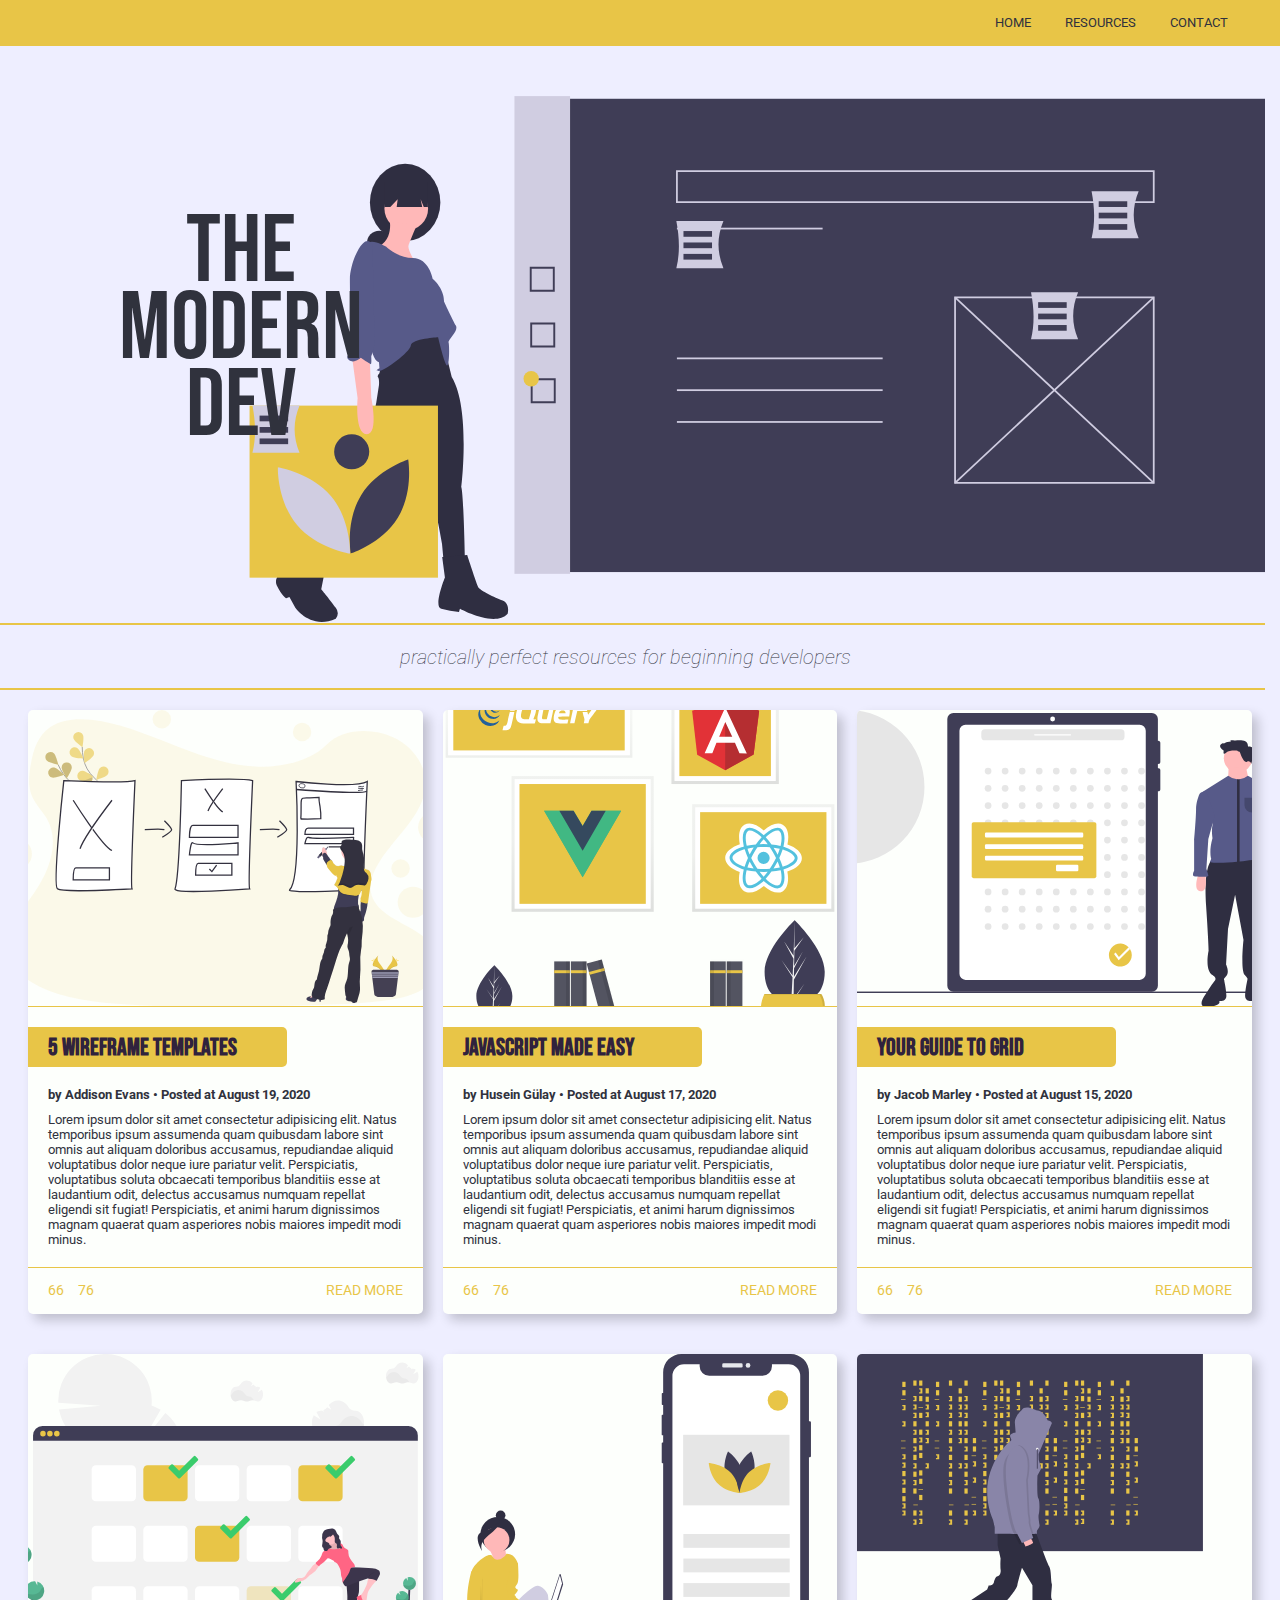
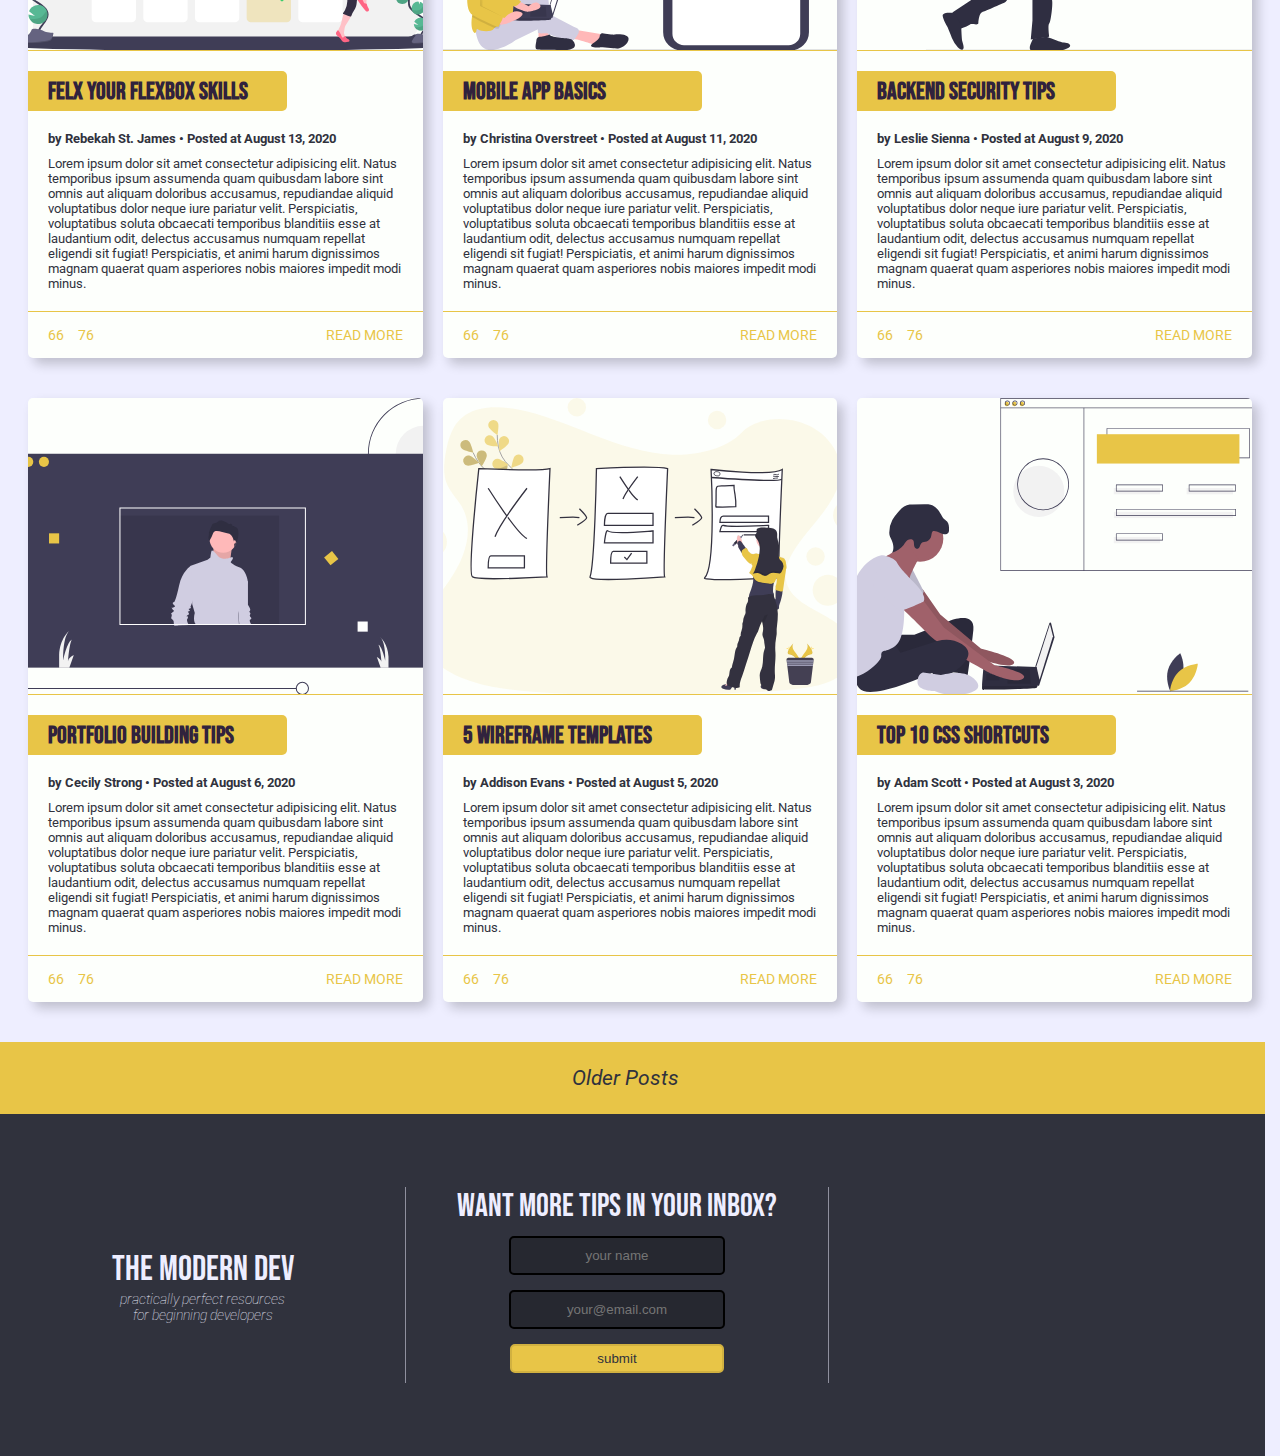
<file: index.html>
<!DOCTYPE html>
<html lang="en">

<head>
    <meta charset="UTF-8">
    <meta http-equiv="X-UA-Compatible" content="IE=edge">
    <meta name="viewport" content="width=device-width, initial-scale=1.0">

    <!-- Font Awesome Icons -->
    <link rel="stylesheet" href="https://pro.fontawesome.com/releases/v5.10.0/css/all.css"
        integrity="sha384-AYmEC3Yw5cVb3ZcuHtOA93w35dYTsvhLPVnYs9eStHfGJvOvKxVfELGroGkvsg+p" crossorigin="anonymous" />

    <!-- Typefaces -->
    <link href="https://fonts.googleapis.com/css2?family=Bebas+Neue&display=swap" rel="stylesheet">
    <link href="https://fonts.googleapis.com/css2?family=Roboto:wght@100;400;700&display=swap" rel="stylesheet">

    <!-- Style Sheets -->
    <link rel="stylesheet" href="styles/index.css">

    <title>The Modern Dev</title>
</head>

<body>
    <!-- navigation bar -->
    <nav class="nav">
        <div class="title">
            <a href="index.html"><i class="fas fa-laptop-code"></i></a>
        </div>
        <div class="nav-links-section">
            <a href="#" class="nav-links home-link">Home</a>
            <a href="#" class="nav-links">Resources</a>
            <a href="#" class="nav-links">Contact</a>
            <a href="#" class="nav-links"><i class="fas fa-search"></i></a>
        </div>
    </nav>

    <!-- header & subheader -->
    <header class="index-header">
        <div class="header-content center-center">
            <h1 class="index-h1">The Modern Dev</h1>
        </div>
    </header>

    <div class="subtitle center-center">
        <div class="subtitle-content">
            practically perfect resources for beginning developers
        </div>
    </div>

    <!-- blogroll -->
    <main>
        <div class="blog-content">
            <div class="blog-cards">
                <div class="blog-image">
                    <a href="blog-post.html">
                        <img class="thumbnail" src="images/wireframes.svg">
                    </a>
                </div>
                <div class="blog-preview">
                    <div class="post-title">
                        <a href="blog-post.html">
                            <h2 class="post-title-text">5 Wireframe Templates</h2>
                        </a>
                    </div>
                    <div class="metadata">
                        by Addison Evans • Posted at August 19, 2020
                    </div>
                    <div class="post-text">
                        Lorem ipsum dolor sit amet consectetur adipisicing elit. Natus temporibus ipsum assumenda quam
                        quibusdam labore sint omnis aut aliquam doloribus accusamus, repudiandae aliquid voluptatibus
                        dolor
                        neque iure pariatur velit. Perspiciatis, voluptatibus soluta obcaecati temporibus blanditiis
                        esse at
                        laudantium odit, delectus accusamus numquam repellat eligendi sit fugiat! Perspiciatis, et animi
                        harum dignissimos magnam quaerat quam asperiores nobis maiores impedit modi minus.
                    </div>
                    <div class="post-footer">
                        <p class="like-comment">
                            <a class="like-comment-link" href="#"><i class="fas fa-heart"></i> 66</a> <a
                                class="like-comment-link" href="#"><i class="fas fa-comment"></i> 76</a>
                        </p>
                        <p class="read-more">
                            <a class="read-more-link" href="blog-post.html">Read More <i
                                    class="fas fa-arrow-right"></i></a>
                        </p>
                    </div>
                </div>
            </div>

            <div class="blog-cards">
                <div class="blog-image">
                    <a href="#">
                        <img class="thumbnail" src="images/javascript.svg">
                    </a>
                </div>
                <div class="blog-preview">
                    <div class="post-title">
                        <a href="#">
                            <h2 class="post-title-text">Javascript Made Easy</h2>
                        </a>
                    </div>
                    <div class="metadata">
                        by Husein Gülay • Posted at August 17, 2020
                    </div>
                    <div class="post-text">
                        Lorem ipsum dolor sit amet consectetur adipisicing elit. Natus temporibus ipsum assumenda quam
                        quibusdam labore sint omnis aut aliquam doloribus accusamus, repudiandae aliquid voluptatibus
                        dolor
                        neque iure pariatur velit. Perspiciatis, voluptatibus soluta obcaecati temporibus blanditiis
                        esse at
                        laudantium odit, delectus accusamus numquam repellat eligendi sit fugiat! Perspiciatis, et animi
                        harum dignissimos magnam quaerat quam asperiores nobis maiores impedit modi minus.
                    </div>
                    <div class="post-footer">
                        <p class="like-comment">
                            <a class="like-comment-link" href="#"><i class="fas fa-heart"></i> 66</a> <a
                                class="like-comment-link" href="#"><i class="fas fa-comment"></i> 76</a>
                        </p>
                        <p class="read-more">
                            <a class="read-more-link" href="#">Read More <i class="fas fa-arrow-right"></i></a>
                        </p>
                    </div>
                </div>
            </div>

            <div class="blog-cards">
                <div class="blog-image">
                    <a href="#">
                        <img class="thumbnail" src="images/grid.svg">
                    </a>
                </div>
                <div class="blog-preview">
                    <div class="post-title">
                        <a href="#">
                            <h2 class="post-title-text">Your Guide to Grid</h2>
                        </a>
                    </div>
                    <div class="metadata">
                        by Jacob Marley • Posted at August 15, 2020
                    </div>
                    <div class="post-text">
                        Lorem ipsum dolor sit amet consectetur adipisicing elit. Natus temporibus ipsum assumenda quam
                        quibusdam labore sint omnis aut aliquam doloribus accusamus, repudiandae aliquid voluptatibus
                        dolor
                        neque iure pariatur velit. Perspiciatis, voluptatibus soluta obcaecati temporibus blanditiis
                        esse at
                        laudantium odit, delectus accusamus numquam repellat eligendi sit fugiat! Perspiciatis, et animi
                        harum dignissimos magnam quaerat quam asperiores nobis maiores impedit modi minus.
                    </div>
                    <div class="post-footer">
                        <p class="like-comment">
                            <a class="like-comment-link" href="#"><i class="fas fa-heart"></i> 66</a> <a
                                class="like-comment-link" href="#"><i class="fas fa-comment"></i> 76</a>
                        </p>
                        <p class="read-more">
                            <a class="read-more-link" href="#">Read More <i class="fas fa-arrow-right"></i></a>
                        </p>
                    </div>
                </div>
            </div>

            <div class="blog-cards">
                <div class="blog-image">
                    <a href="#">
                        <img class="thumbnail" src="images/flexbox.svg">
                    </a>
                </div>
                <div class="blog-preview">
                    <div class="post-title">
                        <a href="#">
                            <h2 class="post-title-text">Felx Your Flexbox Skills</h2>
                        </a>
                    </div>
                    <div class="metadata">
                        by Rebekah St. James • Posted at August 13, 2020
                    </div>
                    <div class="post-text">
                        Lorem ipsum dolor sit amet consectetur adipisicing elit. Natus temporibus ipsum assumenda quam
                        quibusdam labore sint omnis aut aliquam doloribus accusamus, repudiandae aliquid voluptatibus
                        dolor
                        neque iure pariatur velit. Perspiciatis, voluptatibus soluta obcaecati temporibus blanditiis
                        esse at
                        laudantium odit, delectus accusamus numquam repellat eligendi sit fugiat! Perspiciatis, et animi
                        harum dignissimos magnam quaerat quam asperiores nobis maiores impedit modi minus.
                    </div>
                    <div class="post-footer">
                        <p class="like-comment">
                            <a class="like-comment-link" href="#"><i class="fas fa-heart"></i> 66</a> <a
                                class="like-comment-link" href="#"><i class="fas fa-comment"></i> 76</a>
                        </p>
                        <p class="read-more">
                            <a class="read-more-link" href="#">Read More <i class="fas fa-arrow-right"></i></a>
                        </p>
                    </div>
                </div>
            </div>

            <div class="blog-cards">
                <div class="blog-image">
                    <a href="#">
                        <img class="thumbnail" src="images/mobile.svg">
                    </a>
                </div>
                <div class="blog-preview">
                    <div class="post-title">
                        <a href="#">
                            <h2 class="post-title-text">Mobile App Basics</h2>
                        </a>
                    </div>
                    <div class="metadata">
                        by Christina Overstreet • Posted at August 11, 2020
                    </div>
                    <div class="post-text">
                        Lorem ipsum dolor sit amet consectetur adipisicing elit. Natus temporibus ipsum assumenda quam
                        quibusdam labore sint omnis aut aliquam doloribus accusamus, repudiandae aliquid voluptatibus
                        dolor
                        neque iure pariatur velit. Perspiciatis, voluptatibus soluta obcaecati temporibus blanditiis
                        esse at
                        laudantium odit, delectus accusamus numquam repellat eligendi sit fugiat! Perspiciatis, et animi
                        harum dignissimos magnam quaerat quam asperiores nobis maiores impedit modi minus.
                    </div>
                    <div class="post-footer">
                        <p class="like-comment">
                            <a class="like-comment-link" href="#"><i class="fas fa-heart"></i> 66</a> <a
                                class="like-comment-link" href="#"><i class="fas fa-comment"></i> 76</a>
                        </p>
                        <p class="read-more">
                            <a class="read-more-link" href="#">Read More <i class="fas fa-arrow-right"></i></a>
                        </p>
                    </div>
                </div>
            </div>

            <div class="blog-cards">
                <div class="blog-image">
                    <a href="#">
                        <img class="thumbnail" src="images/security.svg">
                    </a>
                </div>
                <div class="blog-preview">
                    <div class="post-title">
                        <a href="#">
                            <h2 class="post-title-text">Backend Security Tips</h2>
                        </a>
                    </div>
                    <div class="metadata">
                        by Leslie Sienna • Posted at August 9, 2020
                    </div>
                    <div class="post-text">
                        Lorem ipsum dolor sit amet consectetur adipisicing elit. Natus temporibus ipsum assumenda quam
                        quibusdam labore sint omnis aut aliquam doloribus accusamus, repudiandae aliquid voluptatibus
                        dolor
                        neque iure pariatur velit. Perspiciatis, voluptatibus soluta obcaecati temporibus blanditiis
                        esse at
                        laudantium odit, delectus accusamus numquam repellat eligendi sit fugiat! Perspiciatis, et animi
                        harum dignissimos magnam quaerat quam asperiores nobis maiores impedit modi minus.
                    </div>
                    <div class="post-footer">
                        <p class="like-comment">
                            <a class="like-comment-link" href="#"><i class="fas fa-heart"></i> 66</a> <a
                                class="like-comment-link" href="#"><i class="fas fa-comment"></i> 76</a>
                        </p>
                        <p class="read-more">
                            <a class="read-more-link" href="#">Read More <i class="fas fa-arrow-right"></i></a>
                        </p>
                    </div>
                </div>
            </div>

            <div class="blog-cards">
                <div class="blog-image">
                    <a href="#">
                        <img class="thumbnail" src="images/portfolio.svg">
                    </a>
                </div>
                <div class="blog-preview">
                    <div class="post-title">
                        <a href="#">
                            <h2 class="post-title-text">Portfolio Building Tips</h2>
                        </a>
                    </div>
                    <div class="metadata">
                        by Cecily Strong • Posted at August 6, 2020
                    </div>
                    <div class="post-text">
                        Lorem ipsum dolor sit amet consectetur adipisicing elit. Natus temporibus ipsum assumenda quam
                        quibusdam labore sint omnis aut aliquam doloribus accusamus, repudiandae aliquid voluptatibus
                        dolor
                        neque iure pariatur velit. Perspiciatis, voluptatibus soluta obcaecati temporibus blanditiis
                        esse at
                        laudantium odit, delectus accusamus numquam repellat eligendi sit fugiat! Perspiciatis, et animi
                        harum dignissimos magnam quaerat quam asperiores nobis maiores impedit modi minus.
                    </div>
                    <div class="post-footer">
                        <p class="like-comment">
                            <a class="like-comment-link" href="#"><i class="fas fa-heart"></i> 66</a> <a
                                class="like-comment-link" href="#"><i class="fas fa-comment"></i> 76</a>
                        </p>
                        <p class="read-more">
                            <a class="read-more-link" href="#">Read More <i class="fas fa-arrow-right"></i></a>
                        </p>
                    </div>
                </div>
            </div>

            <div class="blog-cards">
                <div class="blog-image">
                    <a href="#">
                        <img class="thumbnail" src="images/wireframes.svg">
                    </a>
                </div>
                <div class="blog-preview">
                    <div class="post-title">
                        <a href="#">
                            <h2 class="post-title-text">5 Wireframe Templates</h2>
                        </a>
                    </div>
                    <div class="metadata">
                        by Addison Evans • Posted at August 5, 2020
                    </div>
                    <div class="post-text">
                        Lorem ipsum dolor sit amet consectetur adipisicing elit. Natus temporibus ipsum assumenda quam
                        quibusdam labore sint omnis aut aliquam doloribus accusamus, repudiandae aliquid voluptatibus
                        dolor
                        neque iure pariatur velit. Perspiciatis, voluptatibus soluta obcaecati temporibus blanditiis
                        esse at
                        laudantium odit, delectus accusamus numquam repellat eligendi sit fugiat! Perspiciatis, et animi
                        harum dignissimos magnam quaerat quam asperiores nobis maiores impedit modi minus.
                    </div>
                    <div class="post-footer">
                        <p class="like-comment">
                            <a class="like-comment-link" href="#"><i class="fas fa-heart"></i> 66</a> <a
                                class="like-comment-link" href="#"><i class="fas fa-comment"></i> 76</a>
                        </p>
                        <p class="read-more">
                            <a class="read-more-link" href="#">Read More <i class="fas fa-arrow-right"></i></a>
                        </p>
                    </div>
                </div>
            </div>

            <div class="blog-cards">
                <div class="blog-image">
                    <a href="#">
                        <img class="thumbnail" src="images/css-tricks.svg">
                    </a>
                </div>
                <div class="blog-preview">
                    <div class="post-title">
                        <a href="#">
                            <h2 class="post-title-text">Top 10 CSS Shortcuts</h2>
                        </a>
                    </div>
                    <div class="metadata">
                        by Adam Scott • Posted at August 3, 2020
                    </div>
                    <div class="post-text">
                        Lorem ipsum dolor sit amet consectetur adipisicing elit. Natus temporibus ipsum assumenda quam
                        quibusdam labore sint omnis aut aliquam doloribus accusamus, repudiandae aliquid voluptatibus
                        dolor
                        neque iure pariatur velit. Perspiciatis, voluptatibus soluta obcaecati temporibus blanditiis
                        esse at
                        laudantium odit, delectus accusamus numquam repellat eligendi sit fugiat! Perspiciatis, et animi
                        harum dignissimos magnam quaerat quam asperiores nobis maiores impedit modi minus.
                    </div>
                    <div class="post-footer">
                        <p class="like-comment">
                            <a class="like-comment-link" href="#"><i class="fas fa-heart"></i> 66</a> <a
                                class="like-comment-link" href="#"><i class="fas fa-comment"></i> 76</a>
                        </p>
                        <p class="read-more">
                            <a class="read-more-link" href="#">Read More <i class="fas fa-arrow-right"></i></a>
                        </p>
                    </div>
                </div>
            </div>

            <div class="blog-cards">
                <div class="blog-image">
                    <a href="#">
                        <img class="thumbnail" src="images/wireframes.svg">
                    </a>
                </div>
                <div class="blog-preview">
                    <div class="post-title">
                        <a href="#">
                            <h2 class="post-title-text">Welcome to the Blog</h2>
                        </a>
                    </div>
                    <div class="metadata">
                        by The Modern Dev Team • Posted at August 1, 2020
                    </div>
                    <div class="post-text">
                        Lorem ipsum dolor sit amet consectetur adipisicing elit. Natus temporibus ipsum assumenda quam
                        quibusdam labore sint omnis aut aliquam doloribus accusamus, repudiandae aliquid voluptatibus
                        dolor
                        neque iure pariatur velit. Perspiciatis, voluptatibus soluta obcaecati temporibus blanditiis
                        esse at
                        laudantium odit, delectus accusamus numquam repellat eligendi sit fugiat! Perspiciatis, et animi
                        harum dignissimos magnam quaerat quam asperiores nobis maiores impedit modi minus.
                    </div>
                    <div class="post-footer">
                        <p class="like-comment">
                            <a class="like-comment-link" href="#"><i class="fas fa-heart"></i> 66</a> <a
                                class="like-comment-link" href="#"><i class="fas fa-comment"></i> 76</a>
                        </p>
                        <p class="read-more">
                            <a class="read-more-link" href="#">Read More <i class="fas fa-arrow-right"></i></a>
                        </p>
                    </div>
                </div>
            </div>
        </div>

        <!-- older posts bar -->
        <div class="older-posts center-center">
            <div class="older-posts-content">
                <a class="older-posts-links" href="#">Older Posts <i
                        class="fas fa-arrow-right older-posts-icons"></i></a>
            </div>
        </div>
    </main>
    <!-- footer -->
    <div class="footer center-center">
        <div class="footer-content">
            <div class="footer-tagline">
                <i class="fas fa-laptop-code footer-tagline-icon"></i></a>
                <h5 class="footer-tagline-heading">The Modern Dev</h5>
                <p class="footer-tagline-subtitle">practically perfect resources<br>for beginning developers</p>
            </div>

            <div class="footer-subscribe">
                <h6 class="footer-subscribe-heading">Want more tips in your inbox?</h6>
                <form action="submit" class="newsletter-form">
                    <input type="text" name="name" id="name" class="newsletter-form-fields" placeholder="your name">
                    <input type="email" name="email" id="email" class="newsletter-form-fields"
                        placeholder="your@email.com">
                    <button type="submit" value="submit" id="submit" class="submit-button">submit</button>
                </form>
            </div>

            <div class="footer-social">
                <a href="#"><i class="far fa-envelope footer-social-icons"></i></a>
                <a href="#"><i class="fab fa-facebook footer-social-icons"></i></a>
                <a href="#"><i class="fab fa-twitter footer-social-icons"></i></a>
                <a href="#"><i class="fab fa-instagram footer-social-icons"></i></a>
                <a href="#"><i class="fab fa-pinterest footer-social-icons"></i></a>
                <a href="#"><i class="fab fa-github footer-social-icons"></i></a>
                <a href="#"><i class="fab fa-linkedin footer-social-icons"></i></a>
            </div>
        </div>
    </div>

</body>

</html>
</file>
<file: styles/index.css>
@import "navbar.css";
@import "header-and-footer.css";
@import "blog-cards.css";

/* whole page styles */

/* body & text elements */
body {
    background:#eef;
    font: 11pt "roboto", sans-serif;
    color: #30323d;
    margin-bottom: 0;
}

a {
    text-decoration: none;
    color: #30323d;
}

a:hover {
    color: white;
}


/* vertical and horizontal center */
/* vertical and horizontal center styles adapted from w3schools: 09/09/20 - (https://www.w3schools.com/css/css_align.asp) */
.center-center {
    display: flex;
    justify-content: center;
    align-items: center;
}

/* main page styles */

/* blog container */
.blog-content {
    margin: 20px;
    display: grid;
    grid-template-columns: repeat(3, 1fr);
    grid-gap: 20px;
    justify-content: center;
    background: #eef;
}

/* keeps post cards grid at full rows for lg screen sizes */
/* nth-of-type styling adapted from MDN - 09/08/20 (https://developer.mozilla.org/en-US/docs/Web/CSS/:nth-of-type) */
.blog-cards:nth-child(n+10) {
    display: none;
}

/* older posts box */
.older-posts {
    width: 100vw;
    margin-left: -23px;
    height: 8vh;
    background: #e8C547;
}

.older-posts-icons {
    font-weight: 400;
}

.older-posts-content {
    font-weight: 400;
    width: 60%;
    text-align: center;
}

.older-posts-links {
    color: #30323d;
    font-size: 1.3rem;
    font-style: italic;
}

.older-posts-links:hover {
    color: #eef;
    transition: color 300ms;
}

/* xs mobile styles - galaxy fold, moto g4, iphone x, iphone5 */
@media screen
and (min-width : 275px)
and (max-width : 539px) {
    .blog-content {
        display: grid;
        grid-template-columns: 100%;
    }

    .older-posts {
        margin-left: -8px;
    }
}

/* tablet styles */

@media screen
and (min-width : 536px)
and (max-width : 1024px) {
    .blog-content {
        display: grid;
        grid-template-columns: 50% 50%;
    }

    .blog-cards:nth-child(n+10) {
        display: inline;
    }

    .older-posts-links {
        font-size: 3.5vw;
    }

    .older-posts {
        margin-left: -8px;
    }
}

/* xl screen styles */

@media screen
and (min-width : 1300px) {
    .blog-content {
        display: grid;
        grid-template-columns: repeat(4, 25%);
        width: 90%;
        margin-left: auto;
        margin-right: auto;
    }

    /* nth-of-type styling adapted from MDN - 09/08/20 (https://developer.mozilla.org/en-US/docs/Web/CSS/:nth-of-type) */
    .blog-cards:nth-child(n+9) {
        display: none;
    }
}
</file>
